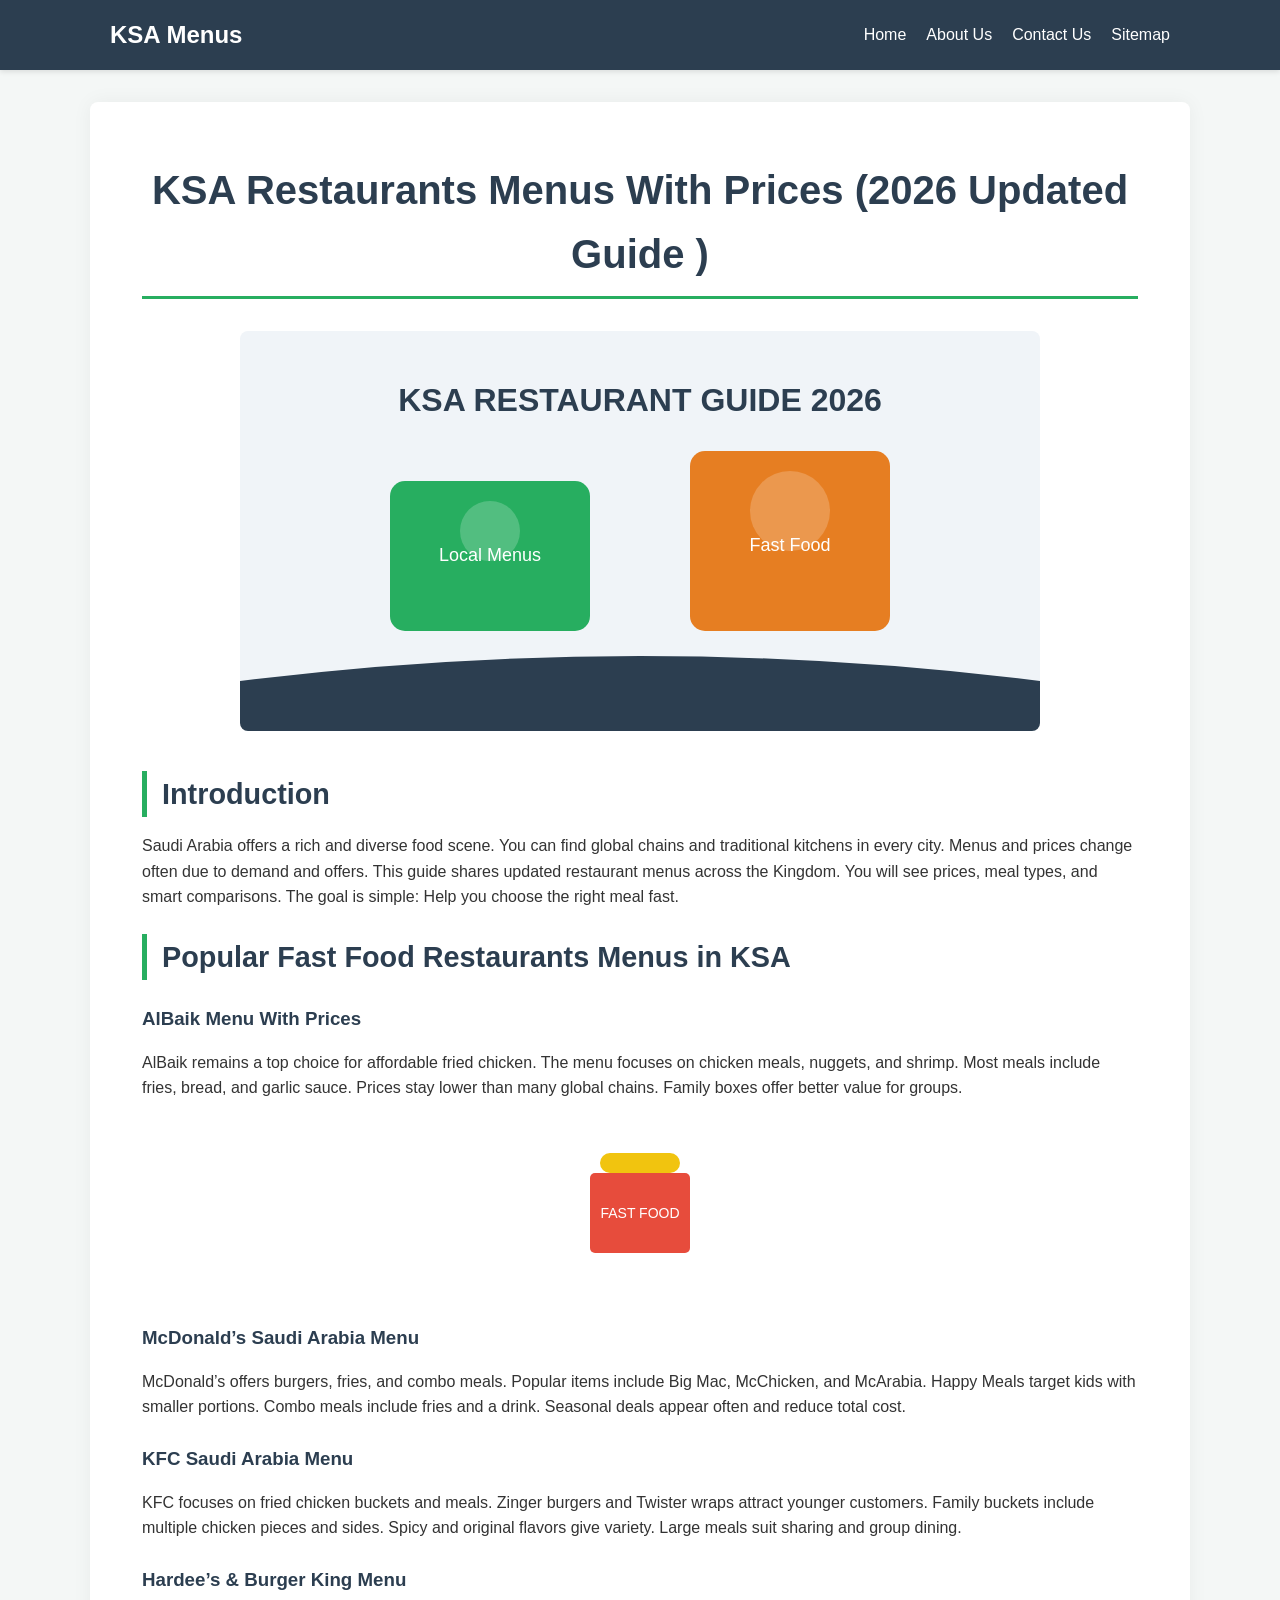
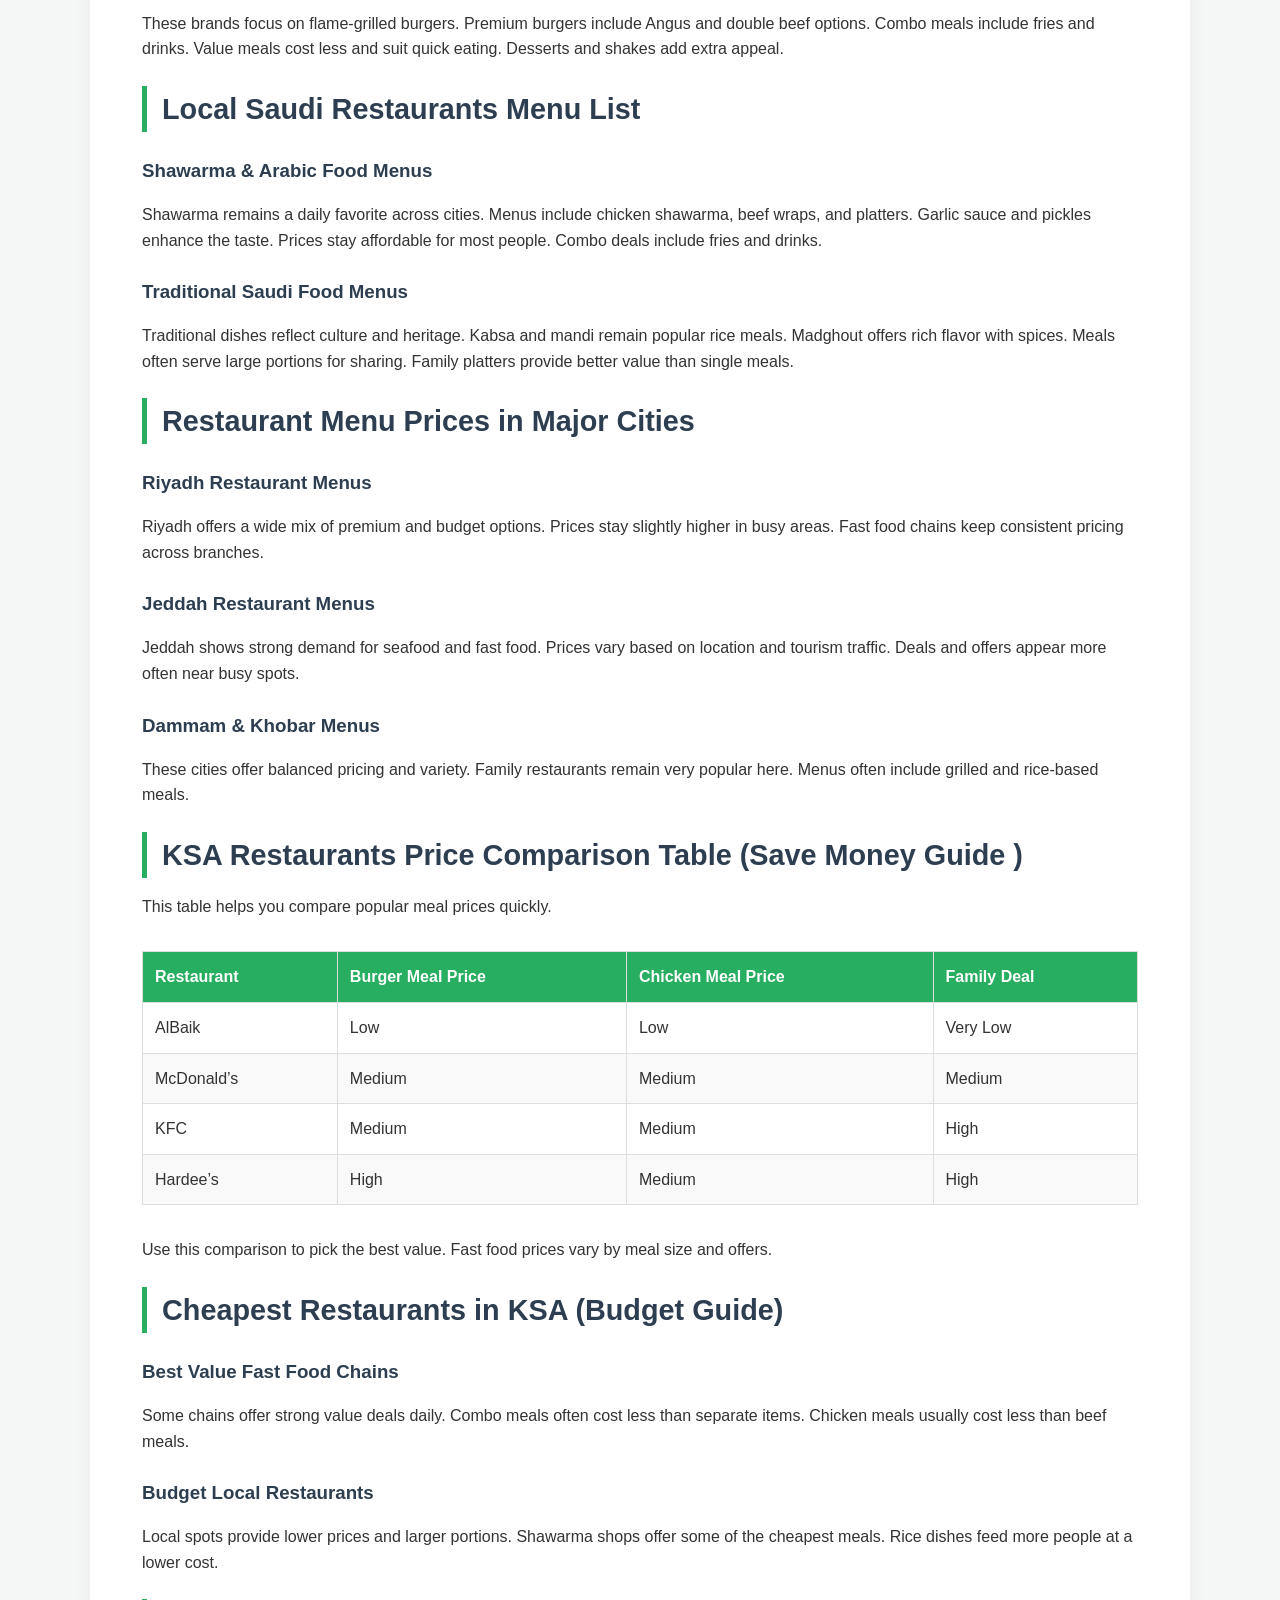
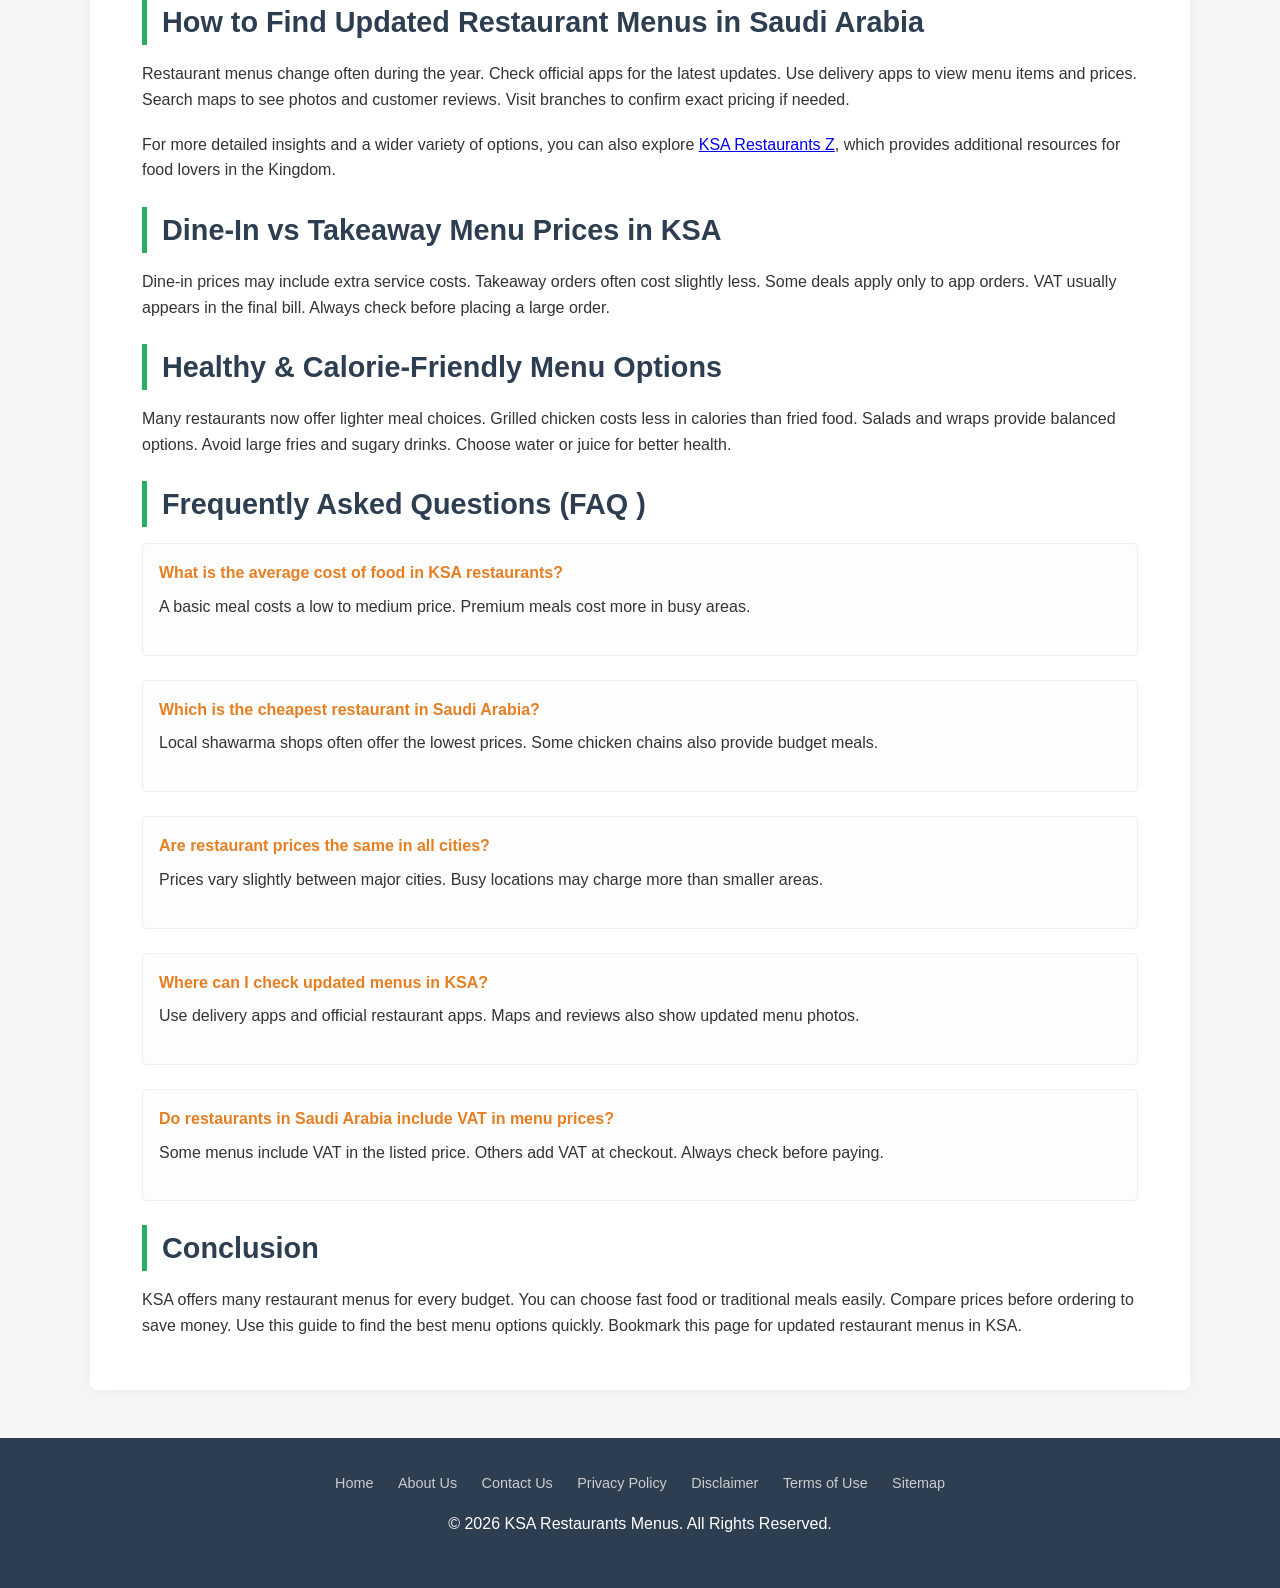
<file: index.html>
<!DOCTYPE html>
<html lang="en">
<head>
    <meta charset="UTF-8">
    <meta name="viewport" content="width=device-width, initial-scale=1.0">
    <title>KSA Restaurants Menus With Prices (2026 Updated Guide)</title>
    
    <!-- SEO Meta Tags -->
    <meta name="description" content="Explore the latest KSA Restaurants Menus with updated prices for 2026. Find menus for AlBaik, McDonald's, KFC, and local Saudi restaurants in Riyadh, Jeddah, and more.">
    <meta name="keywords" content="ksa restaurants menus, saudi arabia restaurant prices, albaik menu ksa, mcdonalds ksa menu, kfc saudi arabia menu, riyadh restaurant menus, jeddah food prices">
    <link rel="canonical" href="https://ksarestaurantsmenus.github.io/">
    
    <!-- Open Graph / Facebook -->
    <meta property="og:type" content="website">
    <meta property="og:url" content="https://ksarestaurantsmenus.github.io/">
    <meta property="og:title" content="KSA Restaurants Menus With Prices (2026 Updated Guide )">
    <meta property="og:description" content="Find updated menus and prices for all major restaurants in Saudi Arabia.">
    
    <!-- Stylesheet -->
    <link rel="stylesheet" href="style.css">

    <!-- Schema Markup (JSON-LD) for Google -->
    <script type="application/ld+json">
    {
      "@context": "https://schema.org",
      "@type": "Article",
      "headline": "KSA Restaurants Menus With Prices (2026 Updated Guide )",
      "description": "A complete guide to restaurant menus and prices in Saudi Arabia, including AlBaik, McDonald's, KFC, and local Saudi food.",
      "author": {
        "@type": "Organization",
        "name": "KSA Restaurants Menus"
      },
      "publisher": {
        "@type": "Organization",
        "name": "KSA Restaurants Menus",
        "logo": {
          "@type": "ImageObject",
          "url": "https://ksarestaurantsmenus.github.io/logo.png"
        }
      },
      "datePublished": "2026-05-02",
      "mainEntityOfPage": {
        "@type": "WebPage",
        "@id": "https://ksarestaurantsmenus.github.io/"
      }
    }
    </script>
</head>
<body>

<header>
    <nav>
        <a href="index.html" class="logo">KSA Menus</a>
        <ul class="nav-links">
            <li><a href="index.html">Home</a></li>
            <li><a href="about-us.html">About Us</a></li>
            <li><a href="contact-us.html">Contact Us</a></li>
            <li><a href="sitemap.html">Sitemap</a></li>
        </ul>
    </nav>
</header>

<main>
    <article class="content-section">
        <h1>KSA Restaurants Menus With Prices (2026 Updated Guide )</h1>
        
        <!-- SVG Illustration 1: Hero Image -->
        <div class="svg-container">
            <svg width="800" height="400" viewBox="0 0 800 400" xmlns="http://www.w3.org/2000/svg">
                <rect width="800" height="400" fill="#f0f4f8"/>
                <path d="M0 350 Q 400 300 800 350 L 800 400 L 0 400 Z" fill="#2c3e50"/>
                <rect x="150" y="150" width="200" height="150" fill="#27ae60" rx="15"/>
                <rect x="450" y="120" width="200" height="180" fill="#e67e22" rx="15"/>
                <circle cx="250" cy="200" r="30" fill="#fff" opacity="0.2"/>
                <circle cx="550" cy="180" r="40" fill="#fff" opacity="0.2"/>
                <text x="400" y="80" font-family="Arial" font-size="32" fill="#2c3e50" text-anchor="middle" font-weight="bold">KSA RESTAURANT GUIDE 2026</text>
                <text x="250" y="230" font-family="Arial" font-size="18" fill="white" text-anchor="middle">Local Menus</text>
                <text x="550" y="220" font-family="Arial" font-size="18" fill="white" text-anchor="middle">Fast Food</text>
            </svg>
        </div>

        <section id="introduction">
            <h2>Introduction</h2>
            <p>Saudi Arabia offers a rich and diverse food scene. You can find global chains and traditional kitchens in every city. Menus and prices change often due to demand and offers. This guide shares updated restaurant menus across the Kingdom. You will see prices, meal types, and smart comparisons. The goal is simple: Help you choose the right meal fast.</p>
        </section>

        <section id="popular-fast-food">
            <h2>Popular Fast Food Restaurants Menus in KSA</h2>
            
            <h3>AlBaik Menu With Prices</h3>
            <p>AlBaik remains a top choice for affordable fried chicken. The menu focuses on chicken meals, nuggets, and shrimp. Most meals include fries, bread, and garlic sauce. Prices stay lower than many global chains. Family boxes offer better value for groups.</p>

            <!-- SVG Illustration 2: Fast Food Icon -->
            <div class="svg-container">
                <svg width="200" height="150" viewBox="0 0 200 150" xmlns="http://www.w3.org/2000/svg">
                    <rect x="50" y="40" width="100" height="80" fill="#e74c3c" rx="5"/>
                    <rect x="60" y="20" width="80" height="20" fill="#f1c40f" rx="10"/>
                    <text x="100" y="85" font-family="Arial" font-size="14" fill="white" text-anchor="middle">FAST FOOD</text>
                </svg>
            </div>

            <h3>McDonald’s Saudi Arabia Menu</h3>
            <p>McDonald’s offers burgers, fries, and combo meals. Popular items include Big Mac, McChicken, and McArabia. Happy Meals target kids with smaller portions. Combo meals include fries and a drink. Seasonal deals appear often and reduce total cost.</p>

            <h3>KFC Saudi Arabia Menu</h3>
            <p>KFC focuses on fried chicken buckets and meals. Zinger burgers and Twister wraps attract younger customers. Family buckets include multiple chicken pieces and sides. Spicy and original flavors give variety. Large meals suit sharing and group dining.</p>

            <h3>Hardee’s & Burger King Menu</h3>
            <p>These brands focus on flame-grilled burgers. Premium burgers include Angus and double beef options. Combo meals include fries and drinks. Value meals cost less and suit quick eating. Desserts and shakes add extra appeal.</p>
        </section>

        <section id="local-saudi">
            <h2>Local Saudi Restaurants Menu List</h2>
            
            <h3>Shawarma & Arabic Food Menus</h3>
            <p>Shawarma remains a daily favorite across cities. Menus include chicken shawarma, beef wraps, and platters. Garlic sauce and pickles enhance the taste. Prices stay affordable for most people. Combo deals include fries and drinks.</p>

            <h3>Traditional Saudi Food Menus</h3>
            <p>Traditional dishes reflect culture and heritage. Kabsa and mandi remain popular rice meals. Madghout offers rich flavor with spices. Meals often serve large portions for sharing. Family platters provide better value than single meals.</p>
        </section>

        <section id="major-cities">
            <h2>Restaurant Menu Prices in Major Cities</h2>
            <h3>Riyadh Restaurant Menus</h3>
            <p>Riyadh offers a wide mix of premium and budget options. Prices stay slightly higher in busy areas. Fast food chains keep consistent pricing across branches.</p>
            <h3>Jeddah Restaurant Menus</h3>
            <p>Jeddah shows strong demand for seafood and fast food. Prices vary based on location and tourism traffic. Deals and offers appear more often near busy spots.</p>
            <h3>Dammam & Khobar Menus</h3>
            <p>These cities offer balanced pricing and variety. Family restaurants remain very popular here. Menus often include grilled and rice-based meals.</p>
        </section>

        <section id="comparison">
            <h2>KSA Restaurants Price Comparison Table (Save Money Guide )</h2>
            <p>This table helps you compare popular meal prices quickly.</p>
            <table>
                <thead>
                    <tr>
                        <th>Restaurant</th>
                        <th>Burger Meal Price</th>
                        <th>Chicken Meal Price</th>
                        <th>Family Deal</th>
                    </tr>
                </thead>
                <tbody>
                    <tr>
                        <td>AlBaik</td>
                        <td>Low</td>
                        <td>Low</td>
                        <td>Very Low</td>
                    </tr>
                    <tr>
                        <td>McDonald’s</td>
                        <td>Medium</td>
                        <td>Medium</td>
                        <td>Medium</td>
                    </tr>
                    <tr>
                        <td>KFC</td>
                        <td>Medium</td>
                        <td>Medium</td>
                        <td>High</td>
                    </tr>
                    <tr>
                        <td>Hardee’s</td>
                        <td>High</td>
                        <td>Medium</td>
                        <td>High</td>
                    </tr>
                </tbody>
            </table>
            <p>Use this comparison to pick the best value. Fast food prices vary by meal size and offers.</p>
        </section>

        <section id="cheapest">
            <h2>Cheapest Restaurants in KSA (Budget Guide)</h2>
            <h3>Best Value Fast Food Chains</h3>
            <p>Some chains offer strong value deals daily. Combo meals often cost less than separate items. Chicken meals usually cost less than beef meals.</p>
            <h3>Budget Local Restaurants</h3>
            <p>Local spots provide lower prices and larger portions. Shawarma shops offer some of the cheapest meals. Rice dishes feed more people at a lower cost.</p>
        </section>

        <section id="how-to-find">
            <h2>How to Find Updated Restaurant Menus in Saudi Arabia</h2>
            <p>Restaurant menus change often during the year. Check official apps for the latest updates. Use delivery apps to view menu items and prices. Search maps to see photos and customer reviews. Visit branches to confirm exact pricing if needed.</p>
            <!-- Natural Do-Follow Backlink Added Below -->
            <p>For more detailed insights and a wider variety of options, you can also explore <a href="https://ksarestaurantsz.com/" target="_blank">KSA Restaurants Z</a>, which provides additional resources for food lovers in the Kingdom.</p>
        </section>

        <section id="dine-in-vs-takeaway">
            <h2>Dine-In vs Takeaway Menu Prices in KSA</h2>
            <p>Dine-in prices may include extra service costs. Takeaway orders often cost slightly less. Some deals apply only to app orders. VAT usually appears in the final bill. Always check before placing a large order.</p>
        </section>

        <section id="healthy">
            <h2>Healthy & Calorie-Friendly Menu Options</h2>
            <p>Many restaurants now offer lighter meal choices. Grilled chicken costs less in calories than fried food. Salads and wraps provide balanced options. Avoid large fries and sugary drinks. Choose water or juice for better health.</p>
        </section>

        <section id="faq">
            <h2>Frequently Asked Questions (FAQ )</h2>
            <div class="faq-item">
                <p class="faq-question">What is the average cost of food in KSA restaurants?</p>
                <p>A basic meal costs a low to medium price. Premium meals cost more in busy areas.</p>
            </div>
            <div class="faq-item">
                <p class="faq-question">Which is the cheapest restaurant in Saudi Arabia?</p>
                <p>Local shawarma shops often offer the lowest prices. Some chicken chains also provide budget meals.</p>
            </div>
            <div class="faq-item">
                <p class="faq-question">Are restaurant prices the same in all cities?</p>
                <p>Prices vary slightly between major cities. Busy locations may charge more than smaller areas.</p>
            </div>
            <div class="faq-item">
                <p class="faq-question">Where can I check updated menus in KSA?</p>
                <p>Use delivery apps and official restaurant apps. Maps and reviews also show updated menu photos.</p>
            </div>
            <div class="faq-item">
                <p class="faq-question">Do restaurants in Saudi Arabia include VAT in menu prices?</p>
                <p>Some menus include VAT in the listed price. Others add VAT at checkout. Always check before paying.</p>
            </div>
        </section>

        <section id="conclusion">
            <h2>Conclusion</h2>
            <p>KSA offers many restaurant menus for every budget. You can choose fast food or traditional meals easily. Compare prices before ordering to save money. Use this guide to find the best menu options quickly. Bookmark this page for updated restaurant menus in KSA.</p>
        </section>
    </article>
</main>

<footer>
    <div class="footer-links">
        <a href="index.html">Home</a>
        <a href="about-us.html">About Us</a>
        <a href="contact-us.html">Contact Us</a>
        <a href="privacy-policy.html">Privacy Policy</a>
        <a href="disclaimer.html">Disclaimer</a>
        <a href="terms-of-use.html">Terms of Use</a>
        <a href="sitemap.html">Sitemap</a>
    </div>
    <p>&copy; 2026 KSA Restaurants Menus. All Rights Reserved.</p>
</footer>

</body>
</html>
</file>
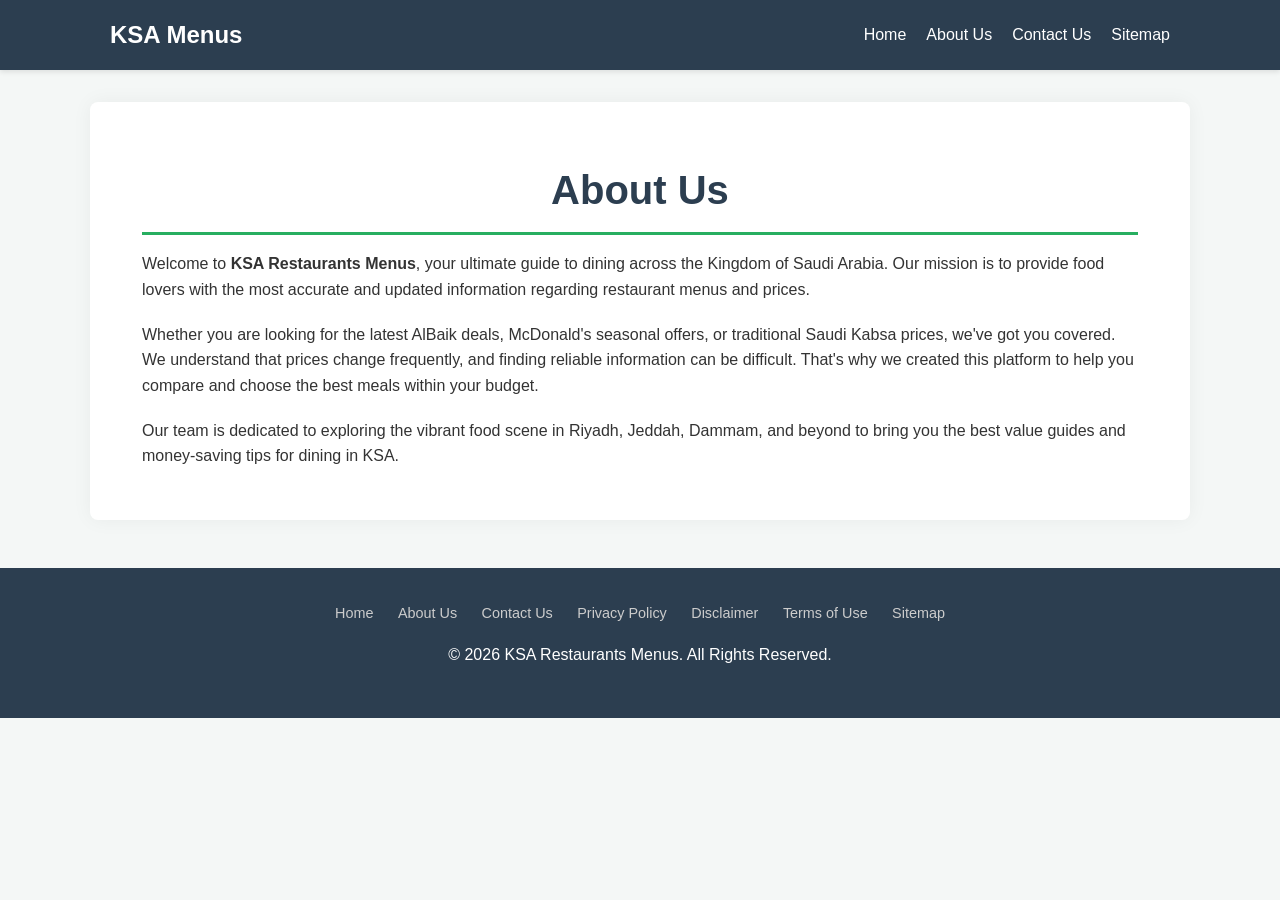
<file: about-us.html>
<!DOCTYPE html>
<html lang="en">
<head>
    <meta charset="UTF-8">
    <meta name="viewport" content="width=device-width, initial-scale=1.0">
    <title>About Us - KSA Restaurants Menus</title>
    <link rel="stylesheet" href="style.css">
</head>
<body>
<header>
    <nav>
        <a href="index.html" class="logo">KSA Menus</a>
        <ul class="nav-links">
            <li><a href="index.html">Home</a></li>
            <li><a href="about-us.html">About Us</a></li>
            <li><a href="contact-us.html">Contact Us</a></li>
            <li><a href="sitemap.html">Sitemap</a></li>
        </ul>
    </nav>
</header>
<main>
    <article class="content-section">
        <h1>About Us</h1>
        <p>Welcome to <strong>KSA Restaurants Menus</strong>, your ultimate guide to dining across the Kingdom of Saudi Arabia. Our mission is to provide food lovers with the most accurate and updated information regarding restaurant menus and prices.</p>
        <p>Whether you are looking for the latest AlBaik deals, McDonald's seasonal offers, or traditional Saudi Kabsa prices, we've got you covered. We understand that prices change frequently, and finding reliable information can be difficult. That's why we created this platform to help you compare and choose the best meals within your budget.</p>
        <p>Our team is dedicated to exploring the vibrant food scene in Riyadh, Jeddah, Dammam, and beyond to bring you the best value guides and money-saving tips for dining in KSA.</p>
    </article>
</main>
<footer>
    <div class="footer-links">
        <a href="index.html">Home</a>
        <a href="about-us.html">About Us</a>
        <a href="contact-us.html">Contact Us</a>
        <a href="privacy-policy.html">Privacy Policy</a>
        <a href="disclaimer.html">Disclaimer</a>
        <a href="terms-of-use.html">Terms of Use</a>
        <a href="sitemap.html">Sitemap</a>
    </div>
    <p>&copy; 2026 KSA Restaurants Menus. All Rights Reserved.</p>
</footer>
</body>
</html>
</file>
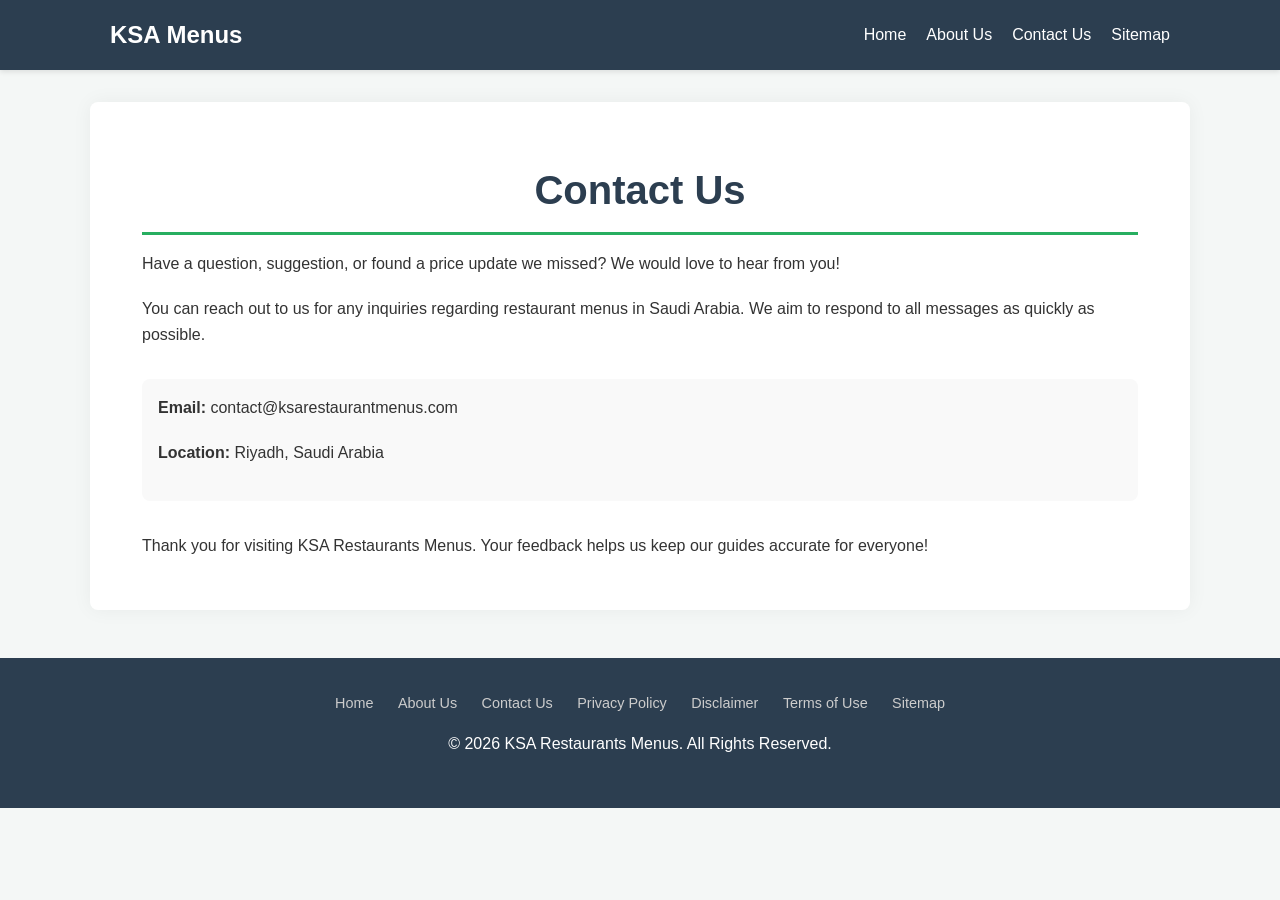
<file: contact-us.html>
<!DOCTYPE html>
<html lang="en">
<head>
    <meta charset="UTF-8">
    <meta name="viewport" content="width=device-width, initial-scale=1.0">
    <title>Contact Us - KSA Restaurants Menus</title>
    <link rel="stylesheet" href="style.css">
</head>
<body>
<header>
    <nav>
        <a href="index.html" class="logo">KSA Menus</a>
        <ul class="nav-links">
            <li><a href="index.html">Home</a></li>
            <li><a href="about-us.html">About Us</a></li>
            <li><a href="contact-us.html">Contact Us</a></li>
            <li><a href="sitemap.html">Sitemap</a></li>
        </ul>
    </nav>
</header>
<main>
    <article class="content-section">
        <h1>Contact Us</h1>
        <p>Have a question, suggestion, or found a price update we missed? We would love to hear from you!</p>
        <p>You can reach out to us for any inquiries regarding restaurant menus in Saudi Arabia. We aim to respond to all messages as quickly as possible.</p>
        <div style="margin: 2rem 0; padding: 1rem; background: #f9f9f9; border-radius: 8px;">
            <p><strong>Email:</strong> contact@ksarestaurantmenus.com</p>
            <p><strong>Location:</strong> Riyadh, Saudi Arabia</p>
        </div>
        <p>Thank you for visiting KSA Restaurants Menus. Your feedback helps us keep our guides accurate for everyone!</p>
    </article>
</main>
<footer>
    <div class="footer-links">
        <a href="index.html">Home</a>
        <a href="about-us.html">About Us</a>
        <a href="contact-us.html">Contact Us</a>
        <a href="privacy-policy.html">Privacy Policy</a>
        <a href="disclaimer.html">Disclaimer</a>
        <a href="terms-of-use.html">Terms of Use</a>
        <a href="sitemap.html">Sitemap</a>
    </div>
    <p>&copy; 2026 KSA Restaurants Menus. All Rights Reserved.</p>
</footer>
</body>
</html>
</file>
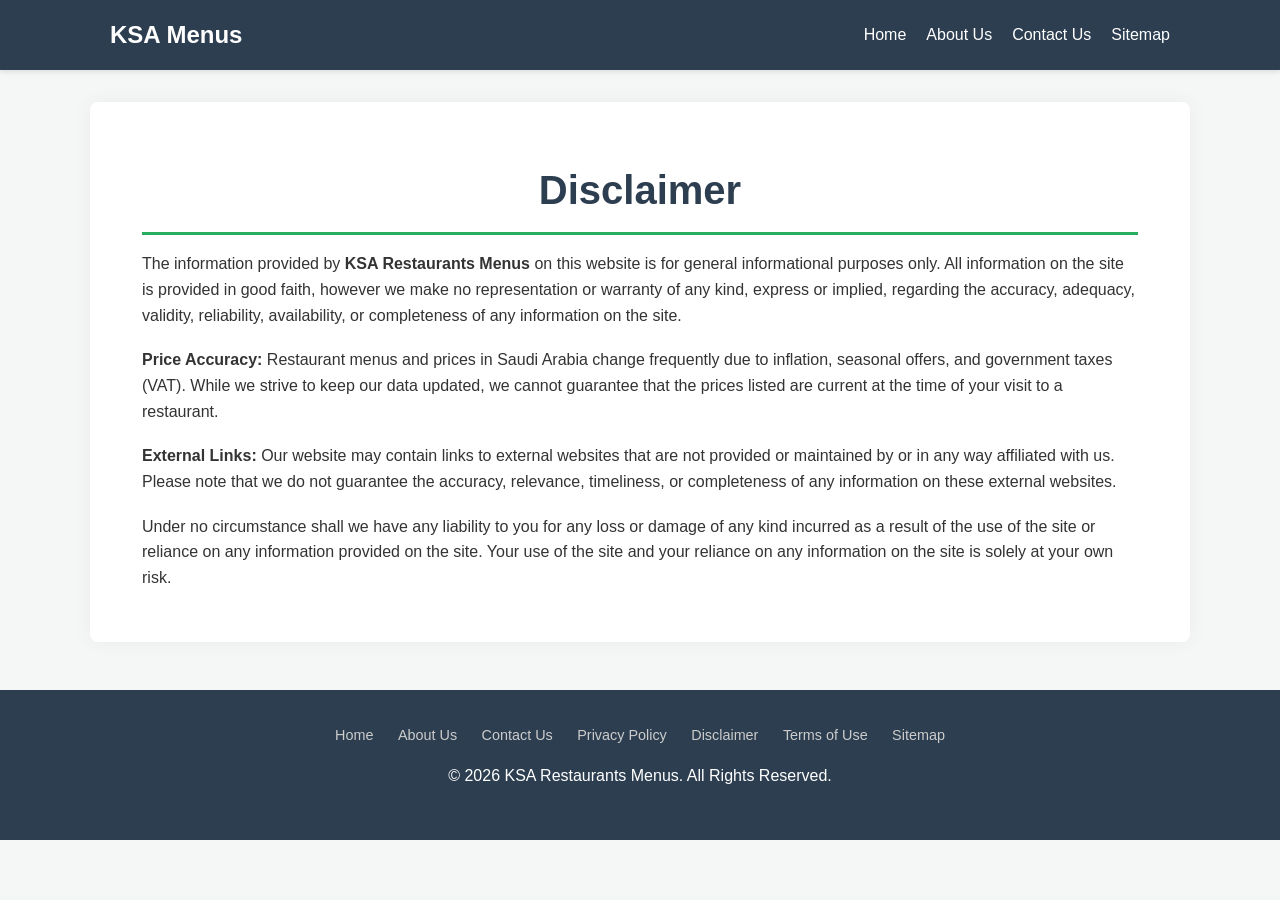
<file: disclaimer.html>
<!DOCTYPE html>
<html lang="en">
<head>
    <meta charset="UTF-8">
    <meta name="viewport" content="width=device-width, initial-scale=1.0">
    <title>Disclaimer - KSA Restaurants Menus</title>
    <link rel="stylesheet" href="style.css">
</head>
<body>
<header>
    <nav>
        <a href="index.html" class="logo">KSA Menus</a>
        <ul class="nav-links">
            <li><a href="index.html">Home</a></li>
            <li><a href="about-us.html">About Us</a></li>
            <li><a href="contact-us.html">Contact Us</a></li>
            <li><a href="sitemap.html">Sitemap</a></li>
        </ul>
    </nav>
</header>
<main>
    <article class="content-section">
        <h1>Disclaimer</h1>
        <p>The information provided by <strong>KSA Restaurants Menus</strong> on this website is for general informational purposes only. All information on the site is provided in good faith, however we make no representation or warranty of any kind, express or implied, regarding the accuracy, adequacy, validity, reliability, availability, or completeness of any information on the site.</p>
        <p><strong>Price Accuracy:</strong> Restaurant menus and prices in Saudi Arabia change frequently due to inflation, seasonal offers, and government taxes (VAT). While we strive to keep our data updated, we cannot guarantee that the prices listed are current at the time of your visit to a restaurant.</p>
        <p><strong>External Links:</strong> Our website may contain links to external websites that are not provided or maintained by or in any way affiliated with us. Please note that we do not guarantee the accuracy, relevance, timeliness, or completeness of any information on these external websites.</p>
        <p>Under no circumstance shall we have any liability to you for any loss or damage of any kind incurred as a result of the use of the site or reliance on any information provided on the site. Your use of the site and your reliance on any information on the site is solely at your own risk.</p>
    </article>
</main>
<footer>
    <div class="footer-links">
        <a href="index.html">Home</a>
        <a href="about-us.html">About Us</a>
        <a href="contact-us.html">Contact Us</a>
        <a href="privacy-policy.html">Privacy Policy</a>
        <a href="disclaimer.html">Disclaimer</a>
        <a href="terms-of-use.html">Terms of Use</a>
        <a href="sitemap.html">Sitemap</a>
    </div>
    <p>&copy; 2026 KSA Restaurants Menus. All Rights Reserved.</p>
</footer>
</body>
</html>
</file>
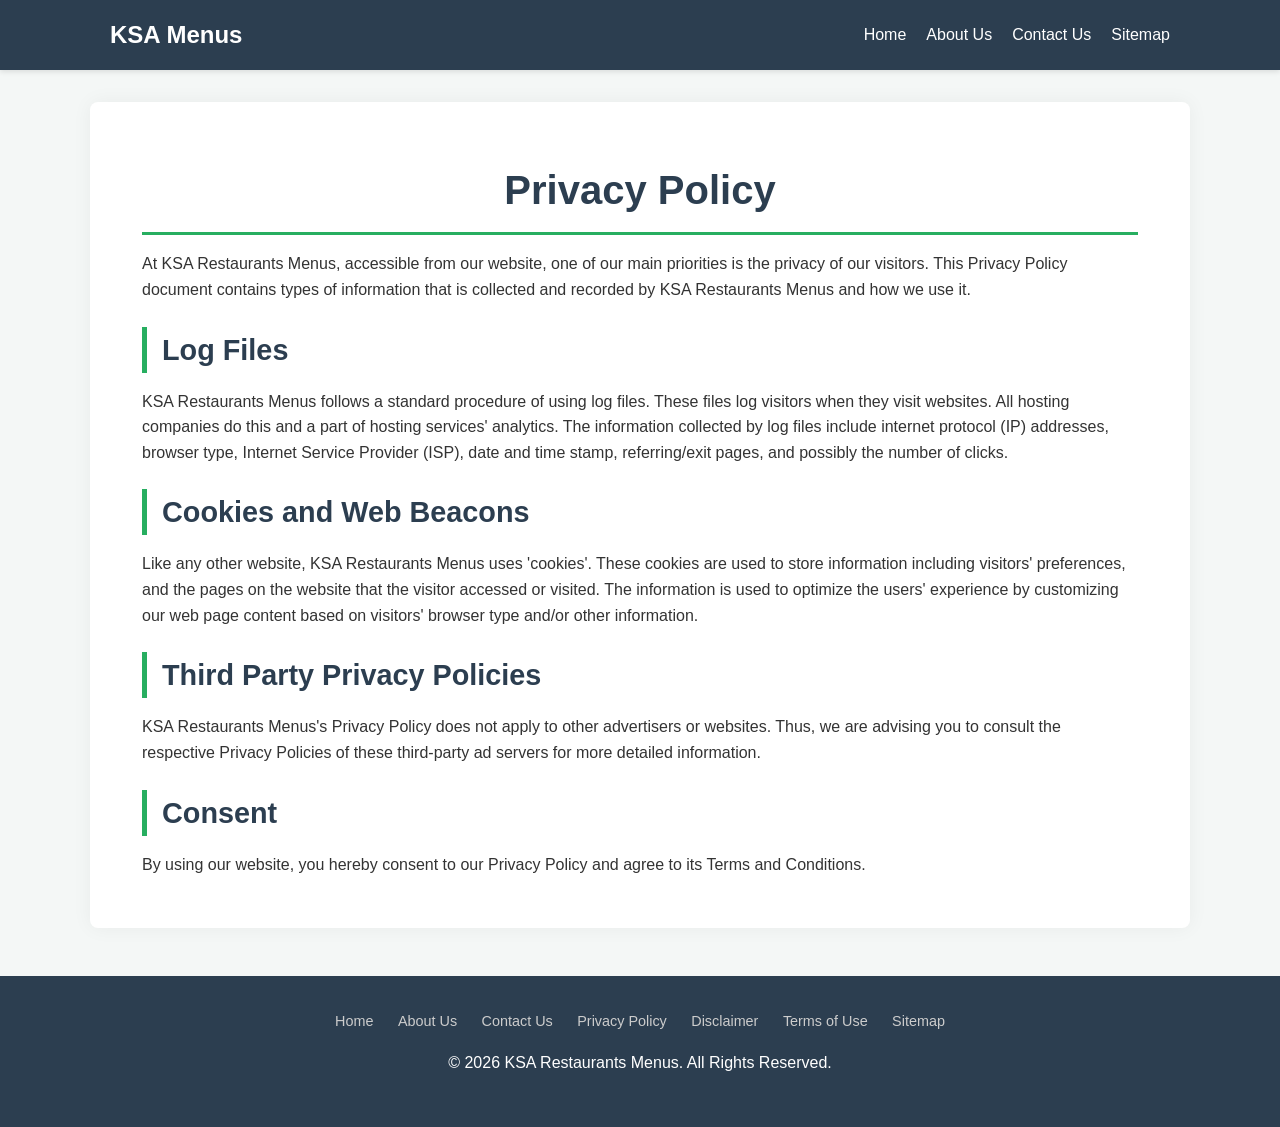
<file: privacy-policy.html>
<!DOCTYPE html>
<html lang="en">
<head>
    <meta charset="UTF-8">
    <meta name="viewport" content="width=device-width, initial-scale=1.0">
    <title>Privacy Policy - KSA Restaurants Menus</title>
    <link rel="stylesheet" href="style.css">
</head>
<body>
<header>
    <nav>
        <a href="index.html" class="logo">KSA Menus</a>
        <ul class="nav-links">
            <li><a href="index.html">Home</a></li>
            <li><a href="about-us.html">About Us</a></li>
            <li><a href="contact-us.html">Contact Us</a></li>
            <li><a href="sitemap.html">Sitemap</a></li>
        </ul>
    </nav>
</header>
<main>
    <article class="content-section">
        <h1>Privacy Policy</h1>
        <p>At KSA Restaurants Menus, accessible from our website, one of our main priorities is the privacy of our visitors. This Privacy Policy document contains types of information that is collected and recorded by KSA Restaurants Menus and how we use it.</p>
        <h2>Log Files</h2>
        <p>KSA Restaurants Menus follows a standard procedure of using log files. These files log visitors when they visit websites. All hosting companies do this and a part of hosting services' analytics. The information collected by log files include internet protocol (IP) addresses, browser type, Internet Service Provider (ISP), date and time stamp, referring/exit pages, and possibly the number of clicks.</p>
        <h2>Cookies and Web Beacons</h2>
        <p>Like any other website, KSA Restaurants Menus uses 'cookies'. These cookies are used to store information including visitors' preferences, and the pages on the website that the visitor accessed or visited. The information is used to optimize the users' experience by customizing our web page content based on visitors' browser type and/or other information.</p>
        <h2>Third Party Privacy Policies</h2>
        <p>KSA Restaurants Menus's Privacy Policy does not apply to other advertisers or websites. Thus, we are advising you to consult the respective Privacy Policies of these third-party ad servers for more detailed information.</p>
        <h2>Consent</h2>
        <p>By using our website, you hereby consent to our Privacy Policy and agree to its Terms and Conditions.</p>
    </article>
</main>
<footer>
    <div class="footer-links">
        <a href="index.html">Home</a>
        <a href="about-us.html">About Us</a>
        <a href="contact-us.html">Contact Us</a>
        <a href="privacy-policy.html">Privacy Policy</a>
        <a href="disclaimer.html">Disclaimer</a>
        <a href="terms-of-use.html">Terms of Use</a>
        <a href="sitemap.html">Sitemap</a>
    </div>
    <p>&copy; 2026 KSA Restaurants Menus. All Rights Reserved.</p>
</footer>
</body>
</html>
</file>
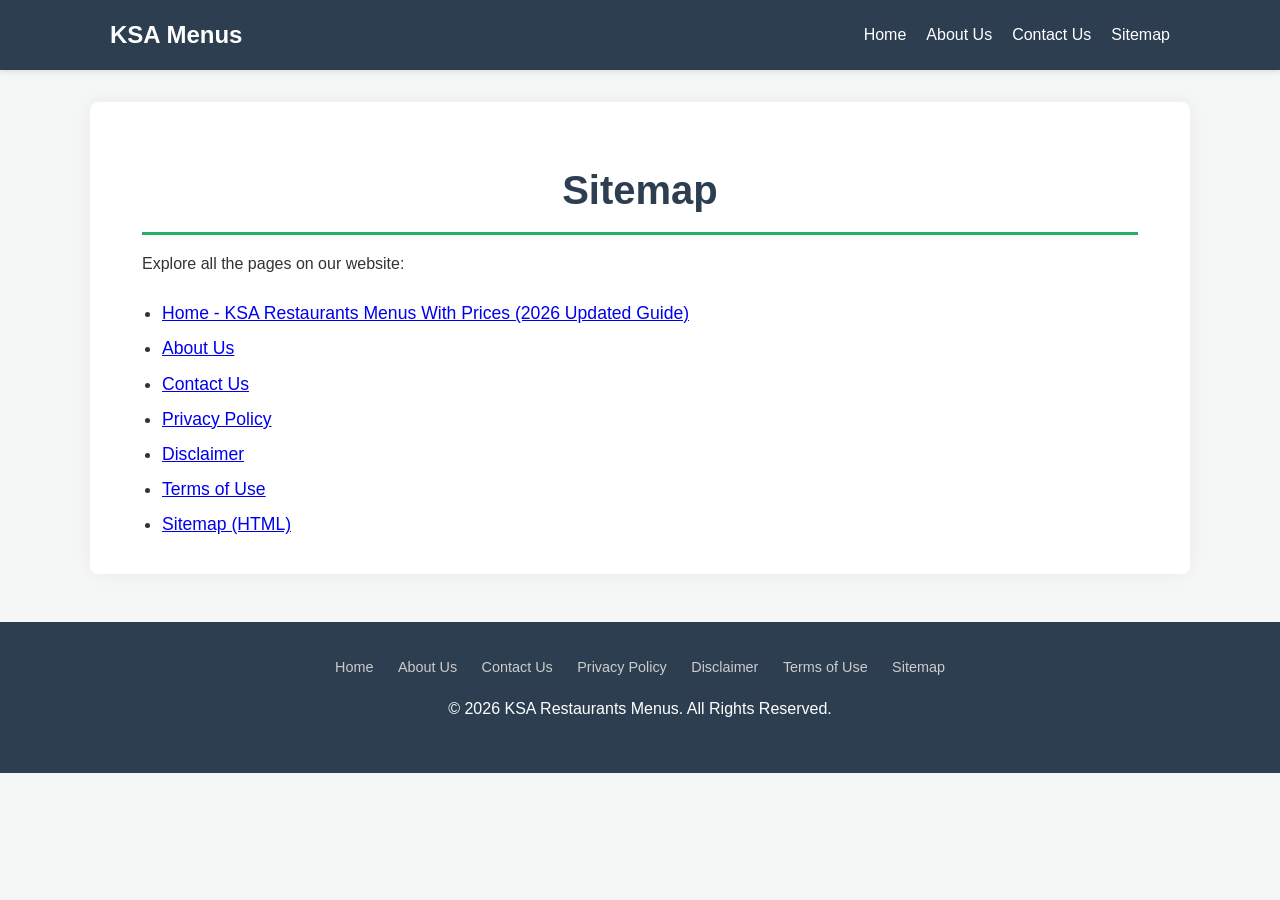
<file: sitemap.html>
<!DOCTYPE html>
<html lang="en">
<head>
    <meta charset="UTF-8">
    <meta name="viewport" content="width=device-width, initial-scale=1.0">
    <title>Sitemap - KSA Restaurants Menus</title>
    <link rel="stylesheet" href="style.css">
</head>
<body>
<header>
    <nav>
        <a href="index.html" class="logo">KSA Menus</a>
        <ul class="nav-links">
            <li><a href="index.html">Home</a></li>
            <li><a href="about-us.html">About Us</a></li>
            <li><a href="contact-us.html">Contact Us</a></li>
            <li><a href="sitemap.html">Sitemap</a></li>
        </ul>
    </nav>
</header>
<main>
    <article class="content-section">
        <h1>Sitemap</h1>
        <p>Explore all the pages on our website:</p>
        <ul style="line-height: 2; font-size: 1.1rem; margin-left: 20px;">
            <li><a href="index.html">Home - KSA Restaurants Menus With Prices (2026 Updated Guide)</a></li>
            <li><a href="about-us.html">About Us</a></li>
            <li><a href="contact-us.html">Contact Us</a></li>
            <li><a href="privacy-policy.html">Privacy Policy</a></li>
            <li><a href="disclaimer.html">Disclaimer</a></li>
            <li><a href="terms-of-use.html">Terms of Use</a></li>
            <li><a href="sitemap.html">Sitemap (HTML)</a></li>
        </ul>
    </article>
</main>
<footer>
    <div class="footer-links">
        <a href="index.html">Home</a>
        <a href="about-us.html">About Us</a>
        <a href="contact-us.html">Contact Us</a>
        <a href="privacy-policy.html">Privacy Policy</a>
        <a href="disclaimer.html">Disclaimer</a>
        <a href="terms-of-use.html">Terms of Use</a>
        <a href="sitemap.html">Sitemap</a>
    </div>
    <p>&copy; 2026 KSA Restaurants Menus. All Rights Reserved.</p>
</footer>
</body>
</html>
</file>
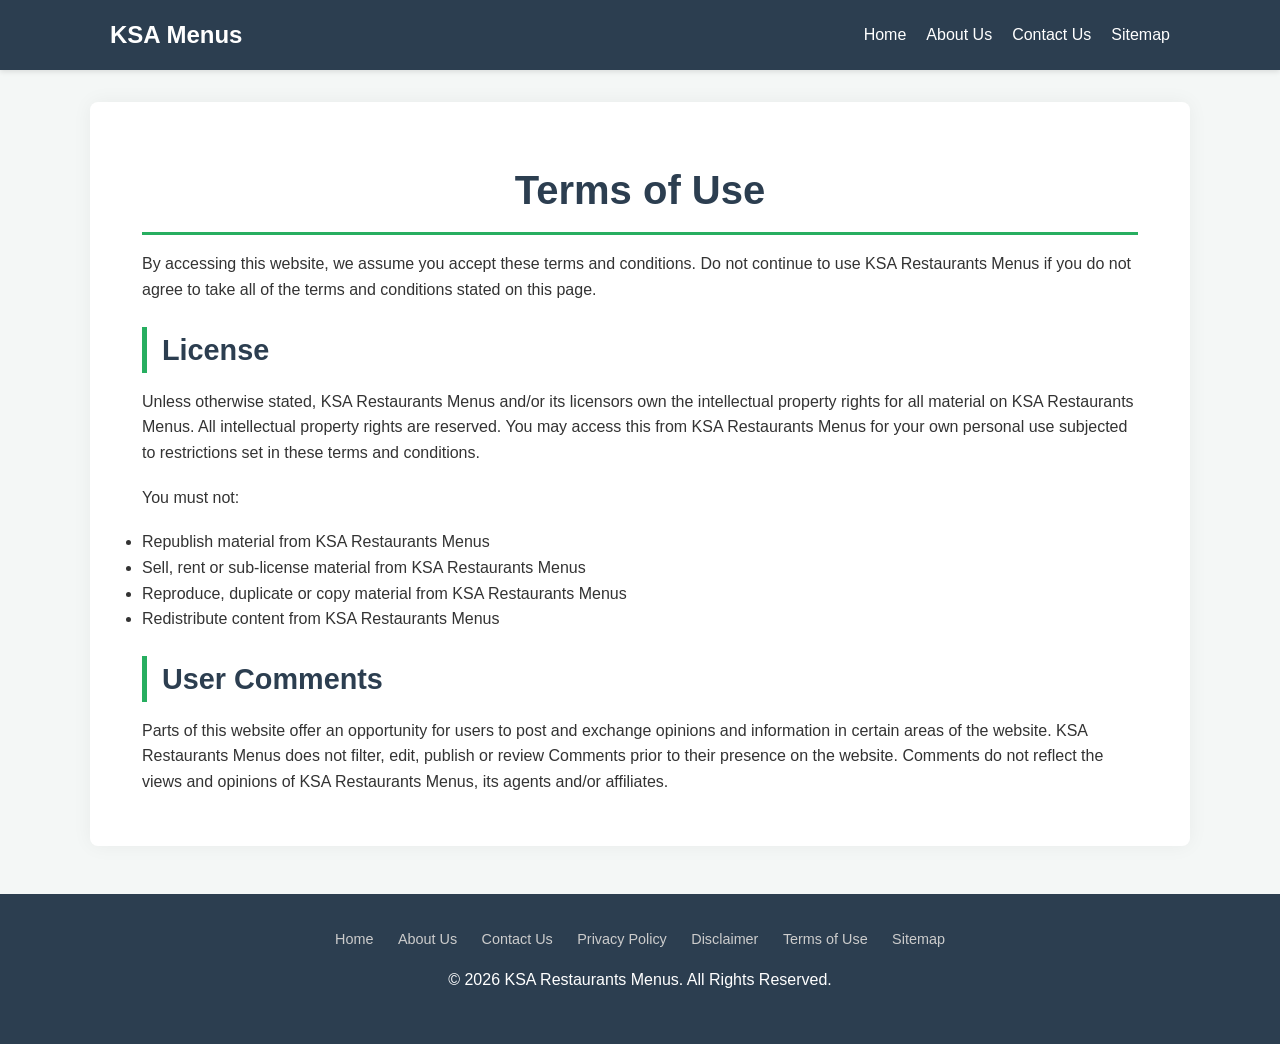
<file: terms-of-use.html>
<!DOCTYPE html>
<html lang="en">
<head>
    <meta charset="UTF-8">
    <meta name="viewport" content="width=device-width, initial-scale=1.0">
    <title>Terms of Use - KSA Restaurants Menus</title>
    <link rel="stylesheet" href="style.css">
</head>
<body>
<header>
    <nav>
        <a href="index.html" class="logo">KSA Menus</a>
        <ul class="nav-links">
            <li><a href="index.html">Home</a></li>
            <li><a href="about-us.html">About Us</a></li>
            <li><a href="contact-us.html">Contact Us</a></li>
            <li><a href="sitemap.html">Sitemap</a></li>
        </ul>
    </nav>
</header>
<main>
    <article class="content-section">
        <h1>Terms of Use</h1>
        <p>By accessing this website, we assume you accept these terms and conditions. Do not continue to use KSA Restaurants Menus if you do not agree to take all of the terms and conditions stated on this page.</p>
        <h2>License</h2>
        <p>Unless otherwise stated, KSA Restaurants Menus and/or its licensors own the intellectual property rights for all material on KSA Restaurants Menus. All intellectual property rights are reserved. You may access this from KSA Restaurants Menus for your own personal use subjected to restrictions set in these terms and conditions.</p>
        <p>You must not:</p>
        <ul>
            <li>Republish material from KSA Restaurants Menus</li>
            <li>Sell, rent or sub-license material from KSA Restaurants Menus</li>
            <li>Reproduce, duplicate or copy material from KSA Restaurants Menus</li>
            <li>Redistribute content from KSA Restaurants Menus</li>
        </ul>
        <h2>User Comments</h2>
        <p>Parts of this website offer an opportunity for users to post and exchange opinions and information in certain areas of the website. KSA Restaurants Menus does not filter, edit, publish or review Comments prior to their presence on the website. Comments do not reflect the views and opinions of KSA Restaurants Menus, its agents and/or affiliates.</p>
    </article>
</main>
<footer>
    <div class="footer-links">
        <a href="index.html">Home</a>
        <a href="about-us.html">About Us</a>
        <a href="contact-us.html">Contact Us</a>
        <a href="privacy-policy.html">Privacy Policy</a>
        <a href="disclaimer.html">Disclaimer</a>
        <a href="terms-of-use.html">Terms of Use</a>
        <a href="sitemap.html">Sitemap</a>
    </div>
    <p>&copy; 2026 KSA Restaurants Menus. All Rights Reserved.</p>
</footer>
</body>
</html>
</file>
<file: style.css>
:root {
    --primary-color: #2c3e50;
    --secondary-color: #27ae60;
    --accent-color: #e67e22;
    --text-color: #333;
    --bg-color: #f4f7f6;
    --white: #ffffff;
}

* {
    margin: 0;
    padding: 0;
    box-sizing: border-box;
}

body {
    font-family: 'Segoe UI', Tahoma, Geneva, Verdana, sans-serif;
    line-height: 1.6;
    color: var(--text-color);
    background-color: var(--bg-color);
}

header {
    background-color: var(--primary-color);
    color: var(--white);
    padding: 1rem 0;
    position: sticky;
    top: 0;
    z-index: 1000;
    box-shadow: 0 2px 5px rgba(0,0,0,0.1);
}

nav {
    max-width: 1100px;
    margin: 0 auto;
    display: flex;
    justify-content: space-between;
    align-items: center;
    padding: 0 20px;
}

.logo {
    font-size: 1.5rem;
    font-weight: bold;
    color: var(--white);
    text-decoration: none;
}

.nav-links {
    list-style: none;
    display: flex;
}

.nav-links li {
    margin-left: 20px;
}

.nav-links a {
    color: var(--white);
    text-decoration: none;
    font-weight: 500;
    transition: color 0.3s;
}

.nav-links a:hover {
    color: var(--secondary-color);
}

main {
    max-width: 1100px;
    margin: 2rem auto;
    padding: 0 20px;
    background: var(--white);
    box-shadow: 0 0 20px rgba(0,0,0,0.05);
    border-radius: 8px;
}

.content-section {
    padding: 2rem;
}

h1, h2, h3 {
    color: var(--primary-color);
    margin-bottom: 1rem;
    margin-top: 1.5rem;
}

h1 { font-size: 2.5rem; text-align: center; border-bottom: 3px solid var(--secondary-color); padding-bottom: 10px; }
h2 { font-size: 1.8rem; border-left: 5px solid var(--secondary-color); padding-left: 15px; }

p { margin-bottom: 1.2rem; }

.svg-container {
    text-align: center;
    margin: 2rem 0;
}

.svg-container svg {
    max-width: 100%;
    height: auto;
    border-radius: 8px;
}

table {
    width: 100%;
    border-collapse: collapse;
    margin: 2rem 0;
}

table th, table td {
    border: 1px solid #ddd;
    padding: 12px;
    text-align: left;
}

table th {
    background-color: var(--secondary-color);
    color: white;
}

table tr:nth-child(even) { background-color: #f9f9f9; }

.faq-item {
    margin-bottom: 1.5rem;
    background: #fdfdfd;
    padding: 1rem;
    border-radius: 5px;
    border: 1px solid #eee;
}

.faq-question {
    font-weight: bold;
    color: var(--accent-color);
    margin-bottom: 0.5rem;
}

footer {
    background-color: var(--primary-color);
    color: var(--white);
    text-align: center;
    padding: 2rem 0;
    margin-top: 3rem;
}

.footer-links {
    margin-bottom: 1rem;
}

.footer-links a {
    color: #ccc;
    text-decoration: none;
    margin: 0 10px;
    font-size: 0.9rem;
}

.footer-links a:hover { color: var(--white); }

@media (max-width: 768px) {
    .nav-links { display: none; }
    h1 { font-size: 1.8rem; }
}
</file>
